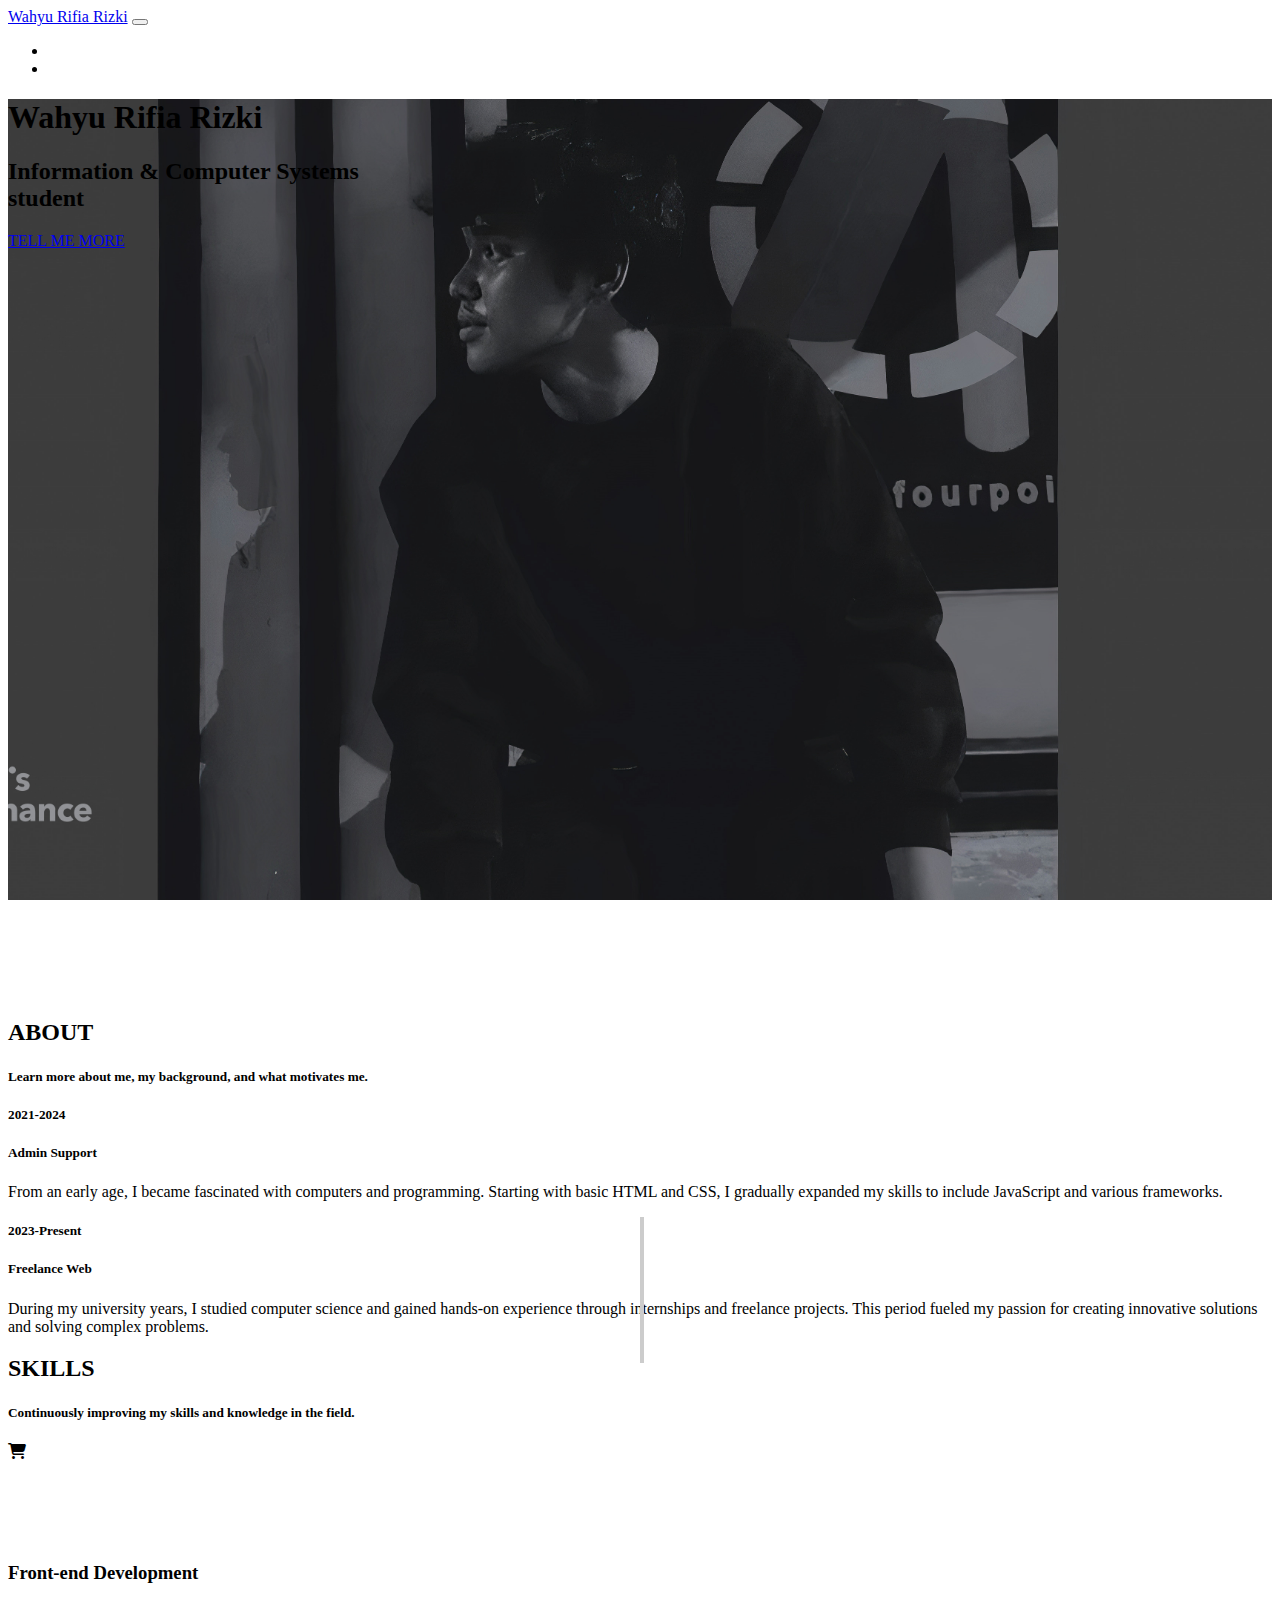
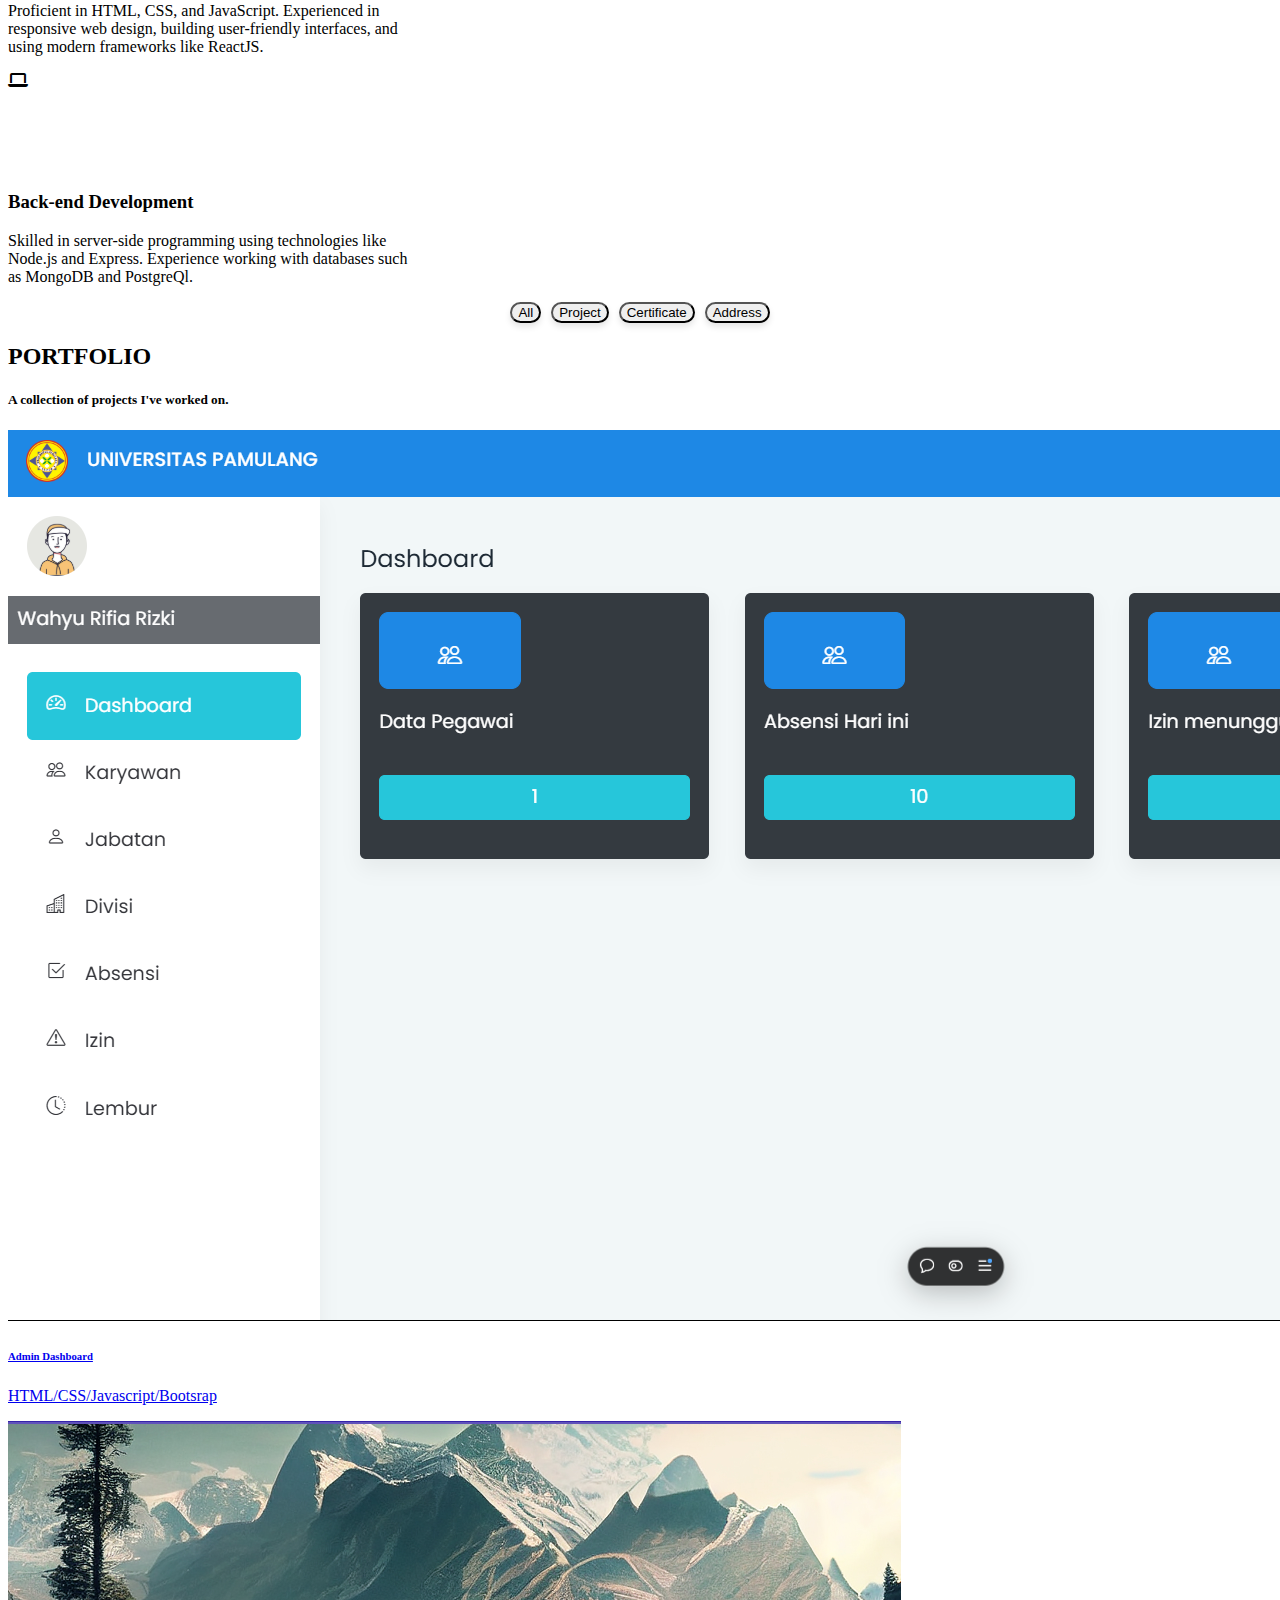
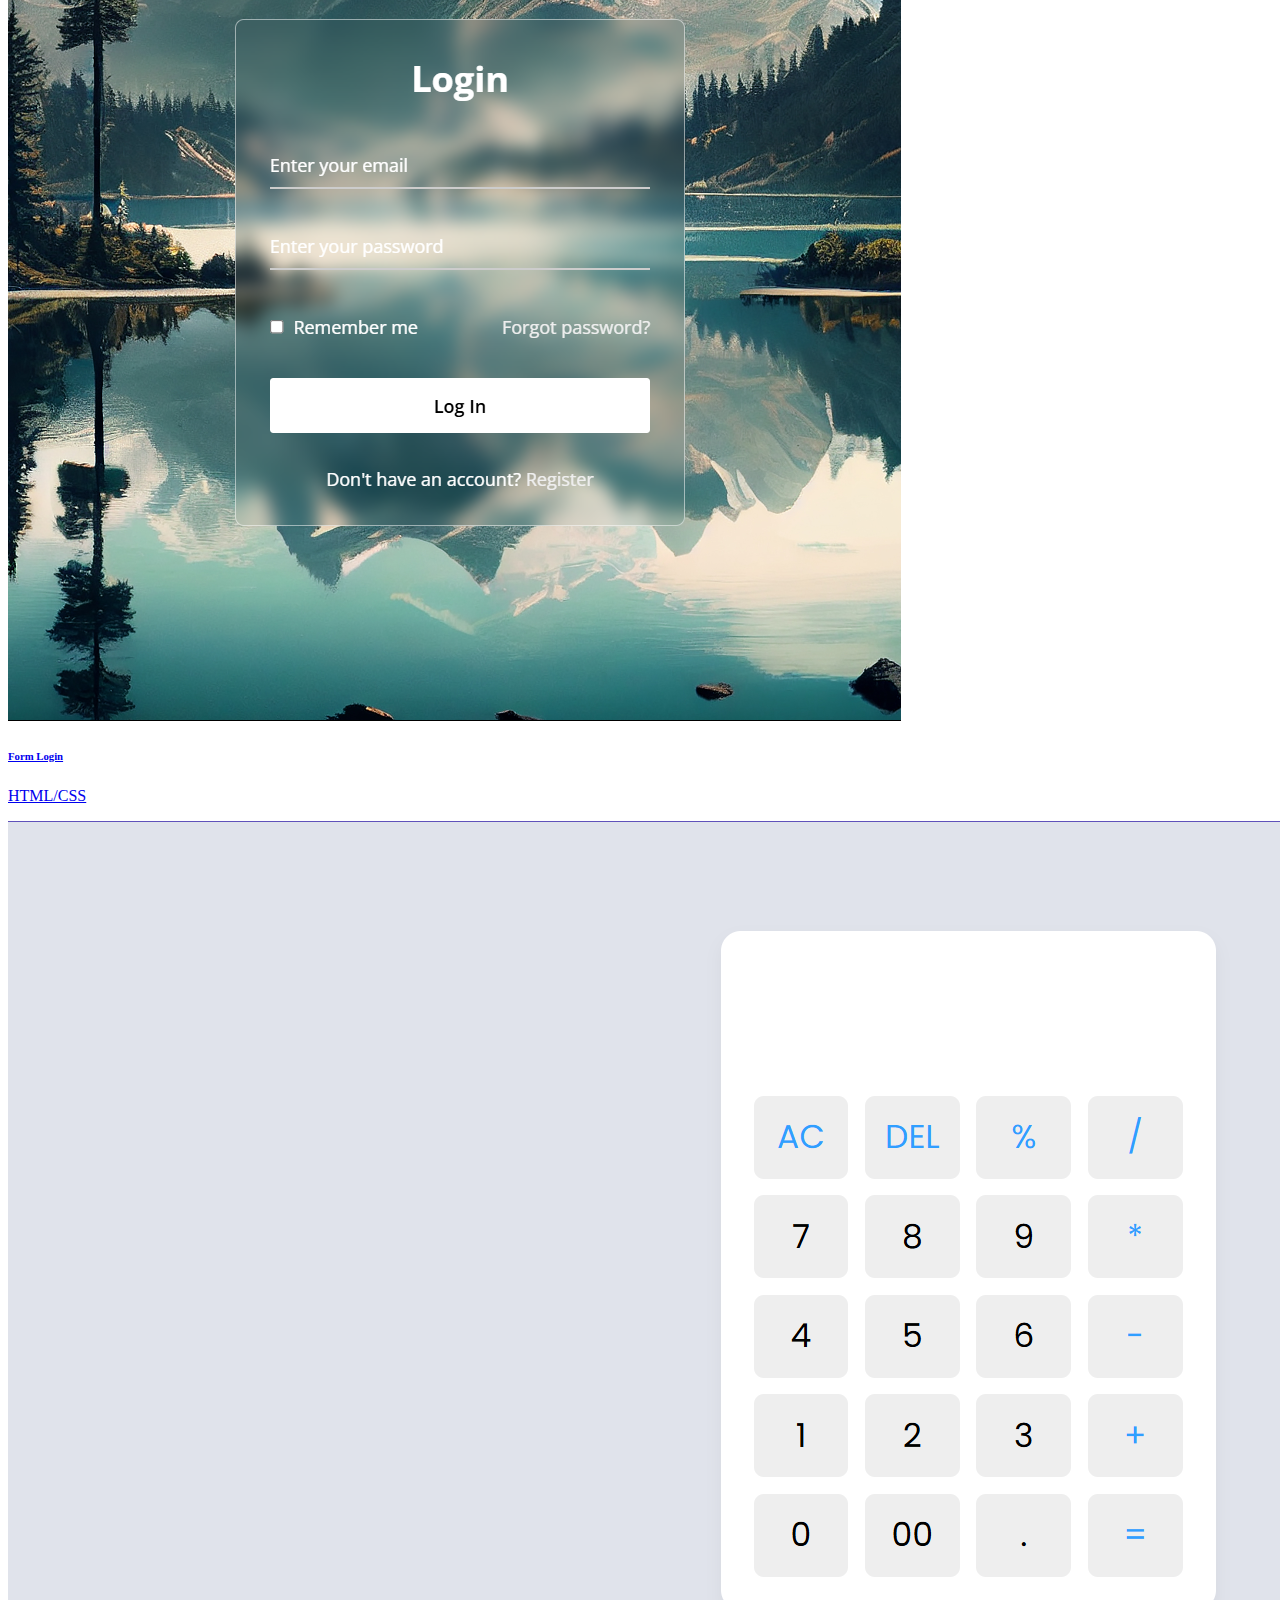
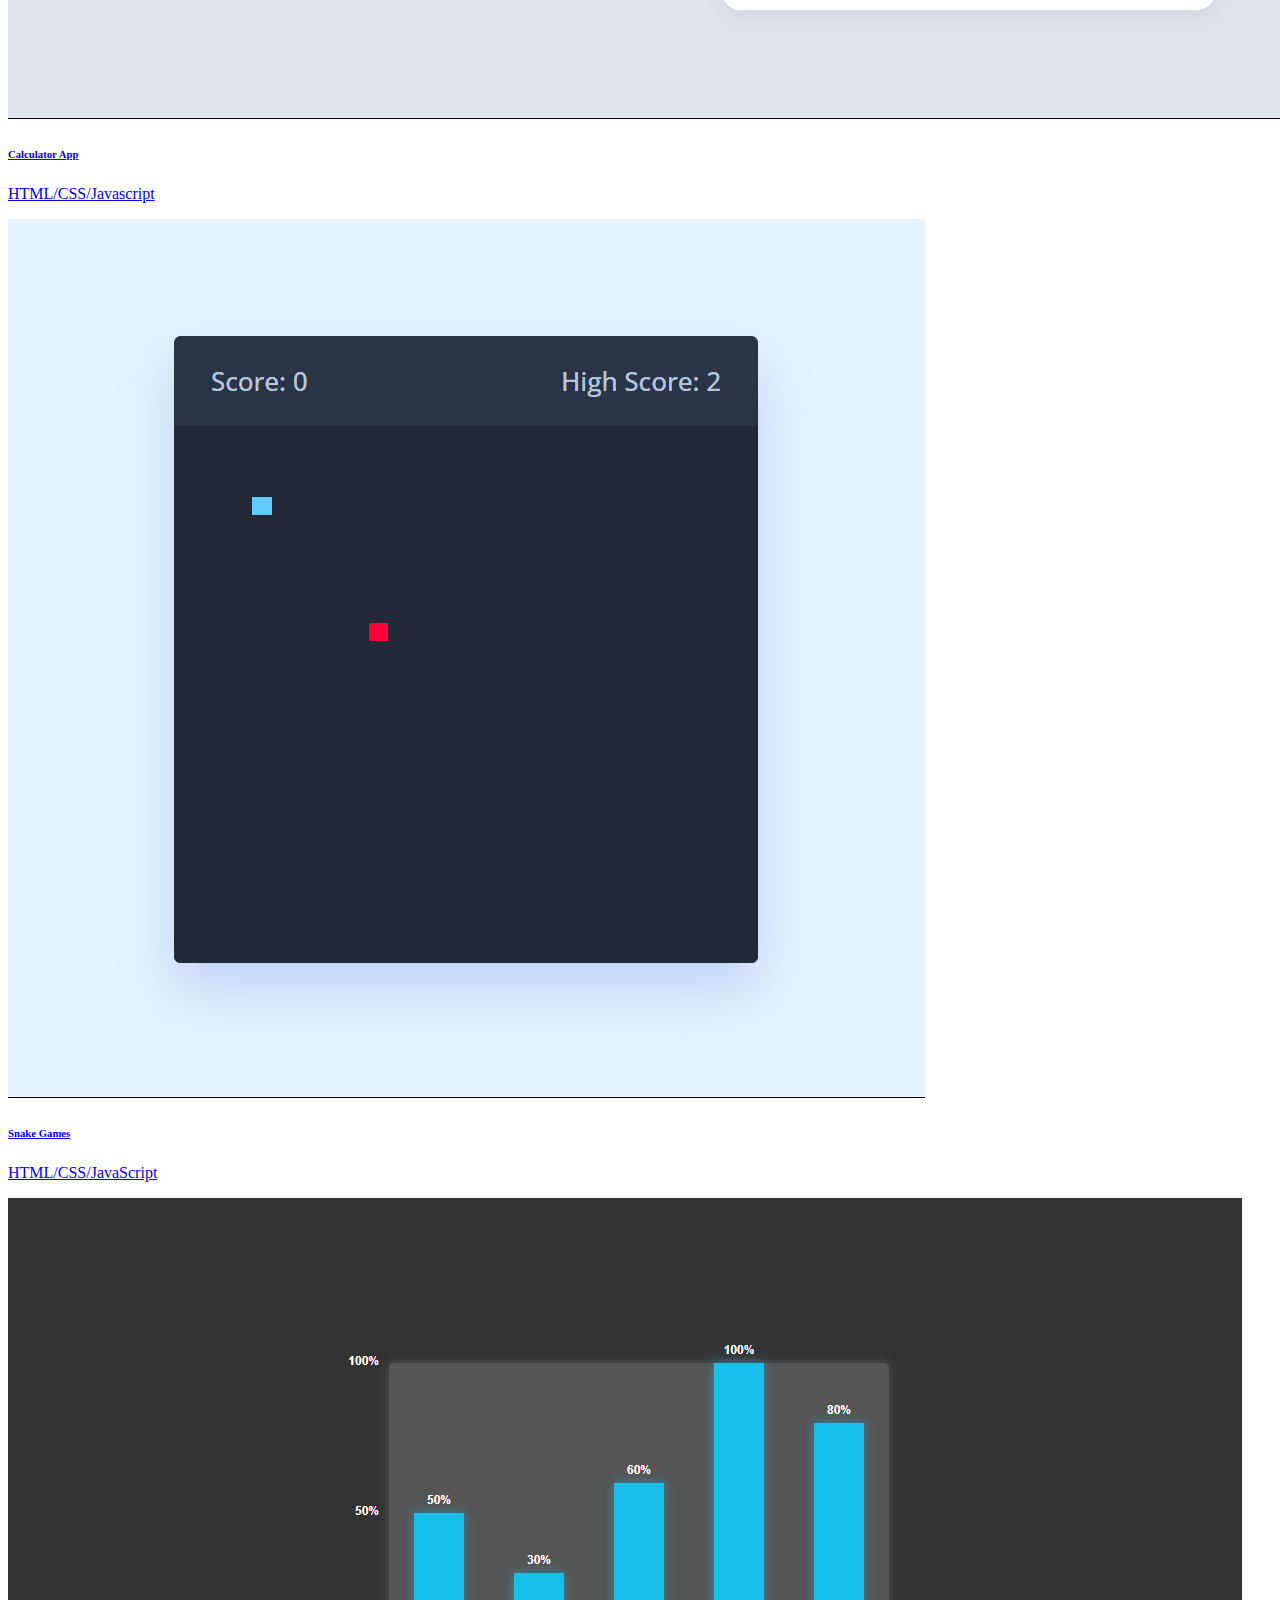
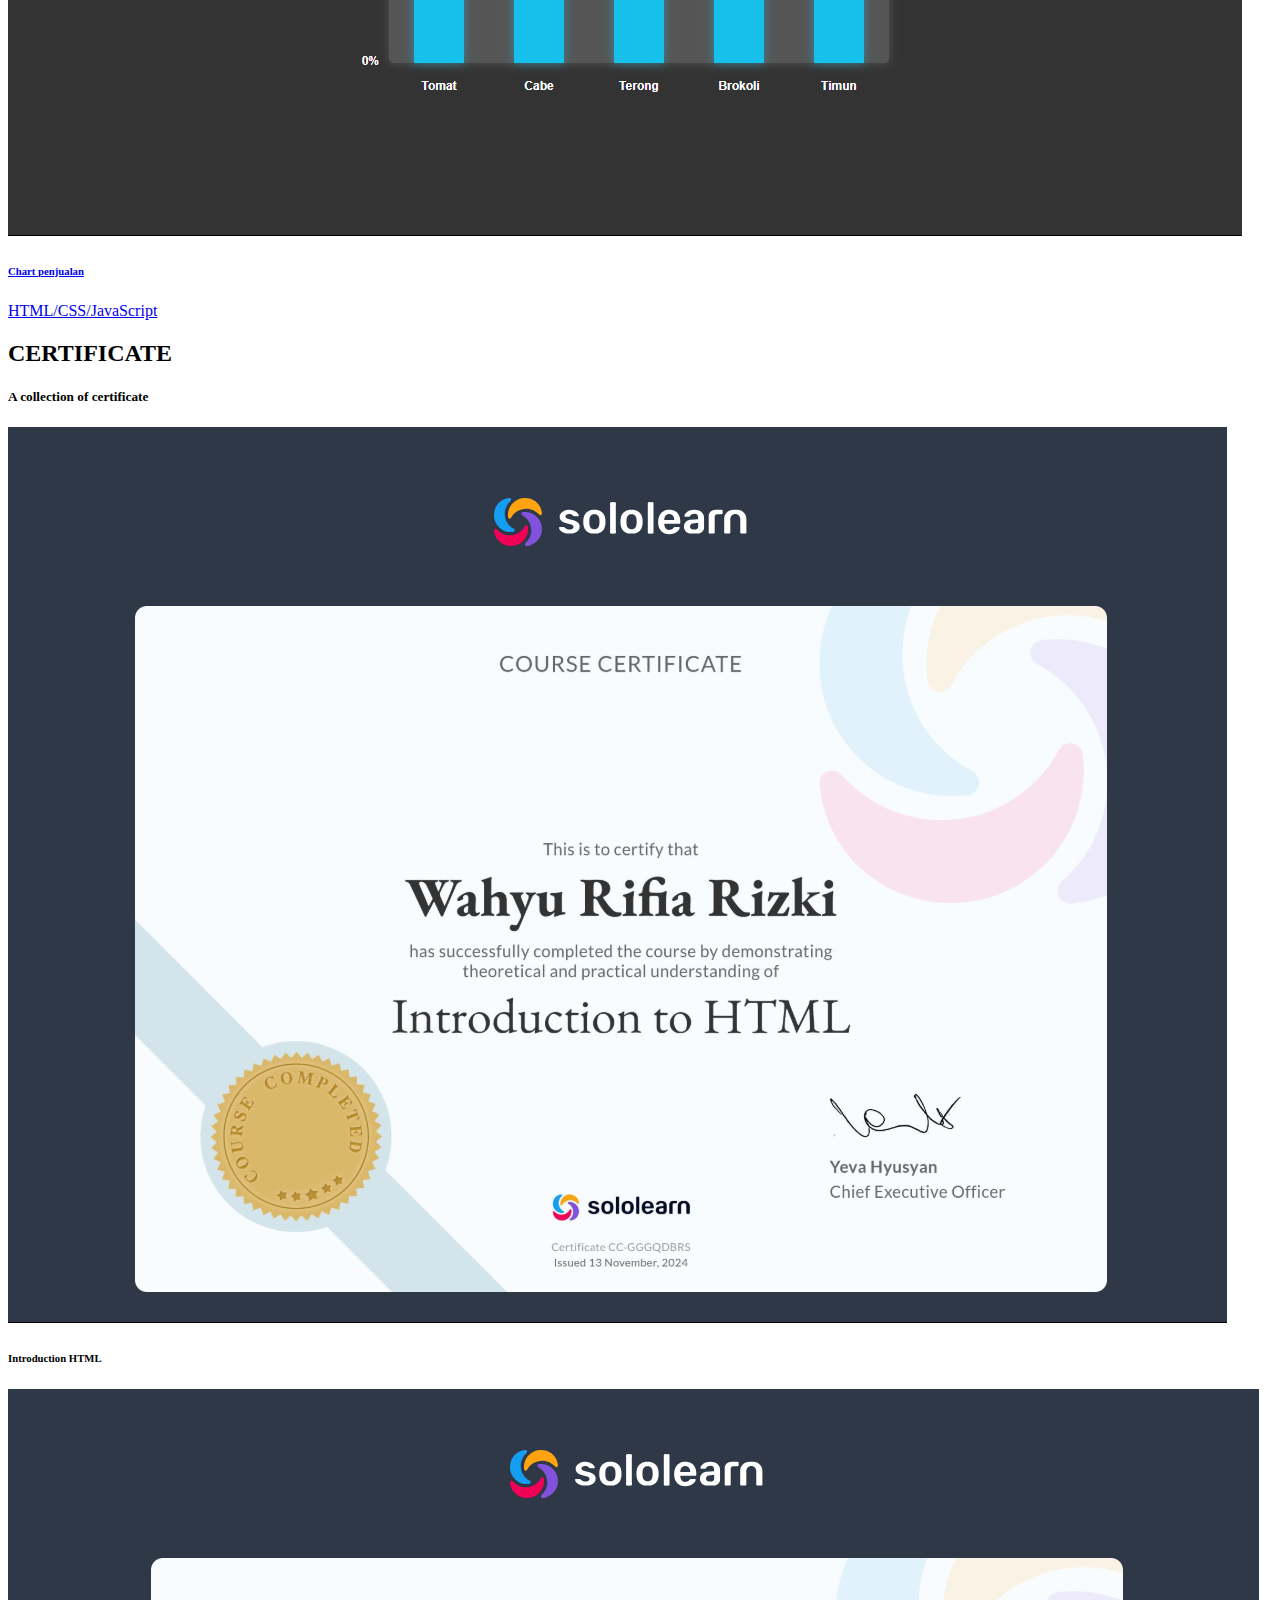
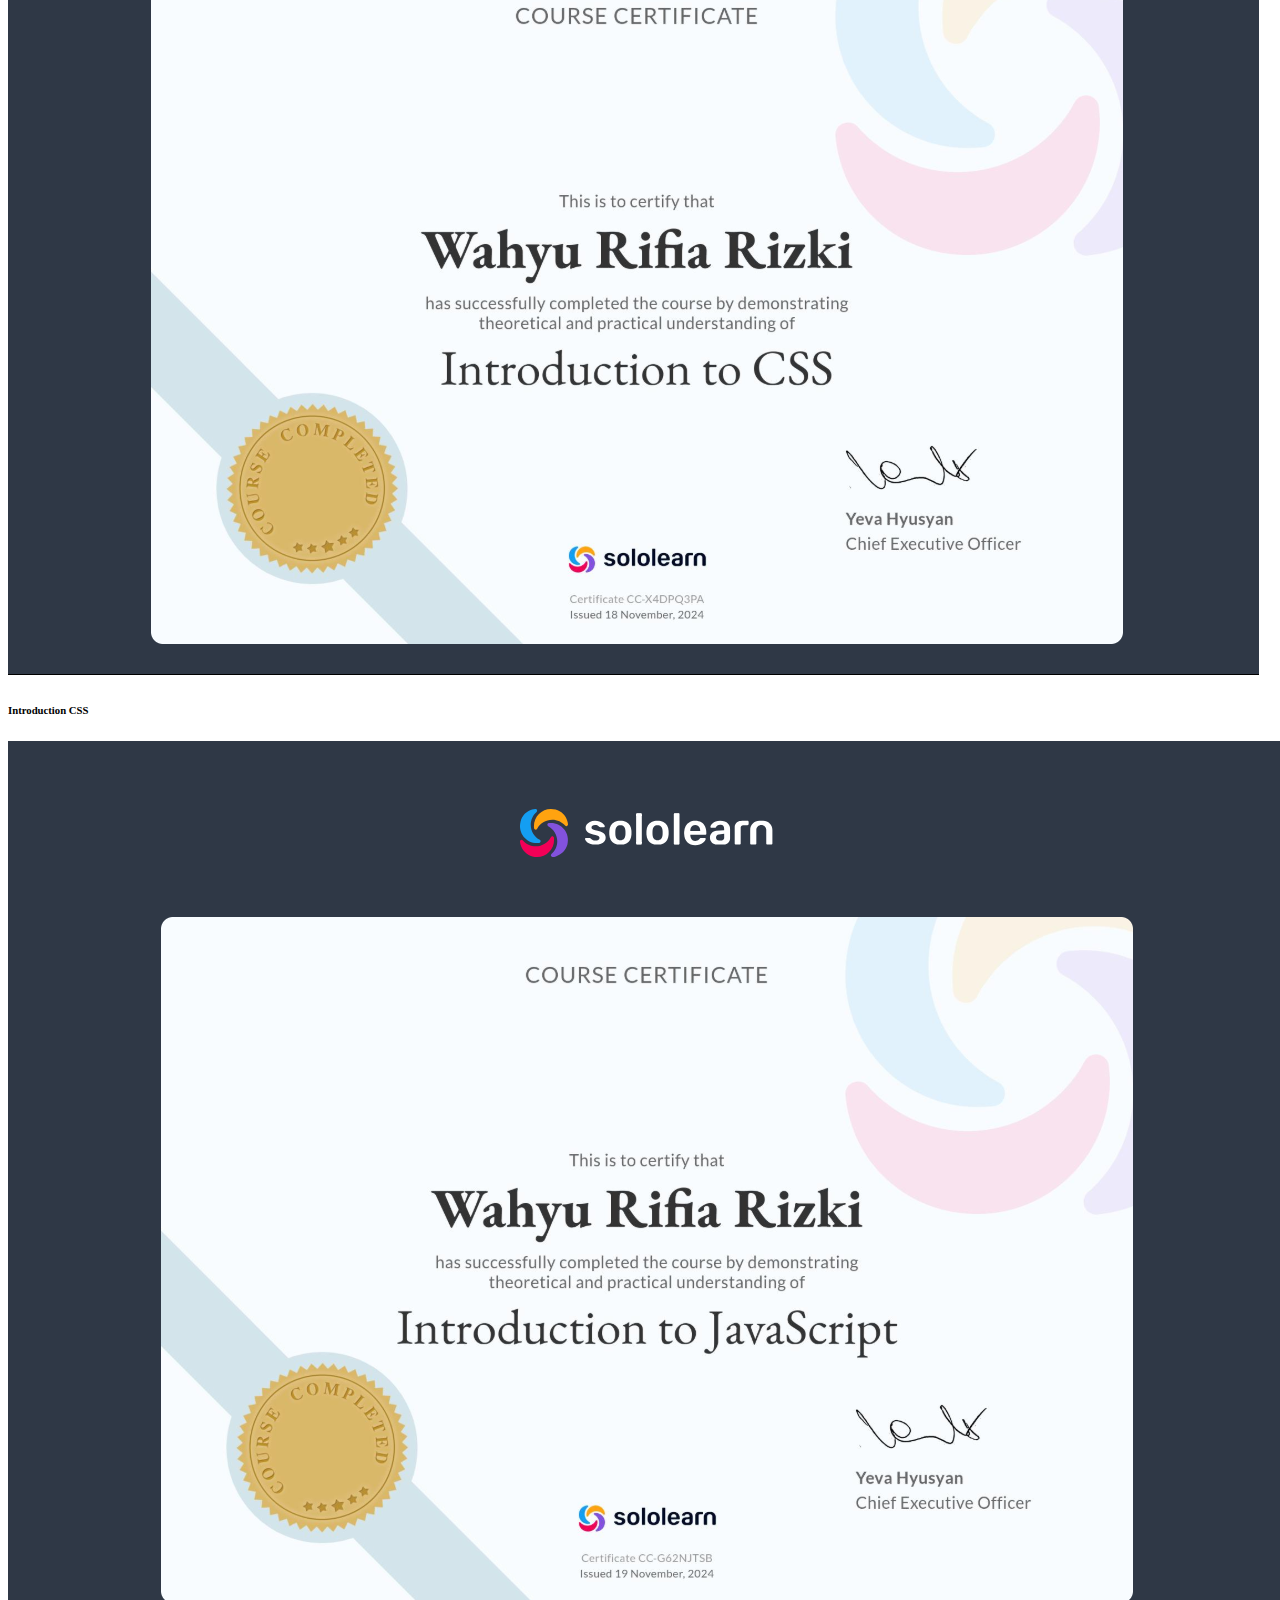
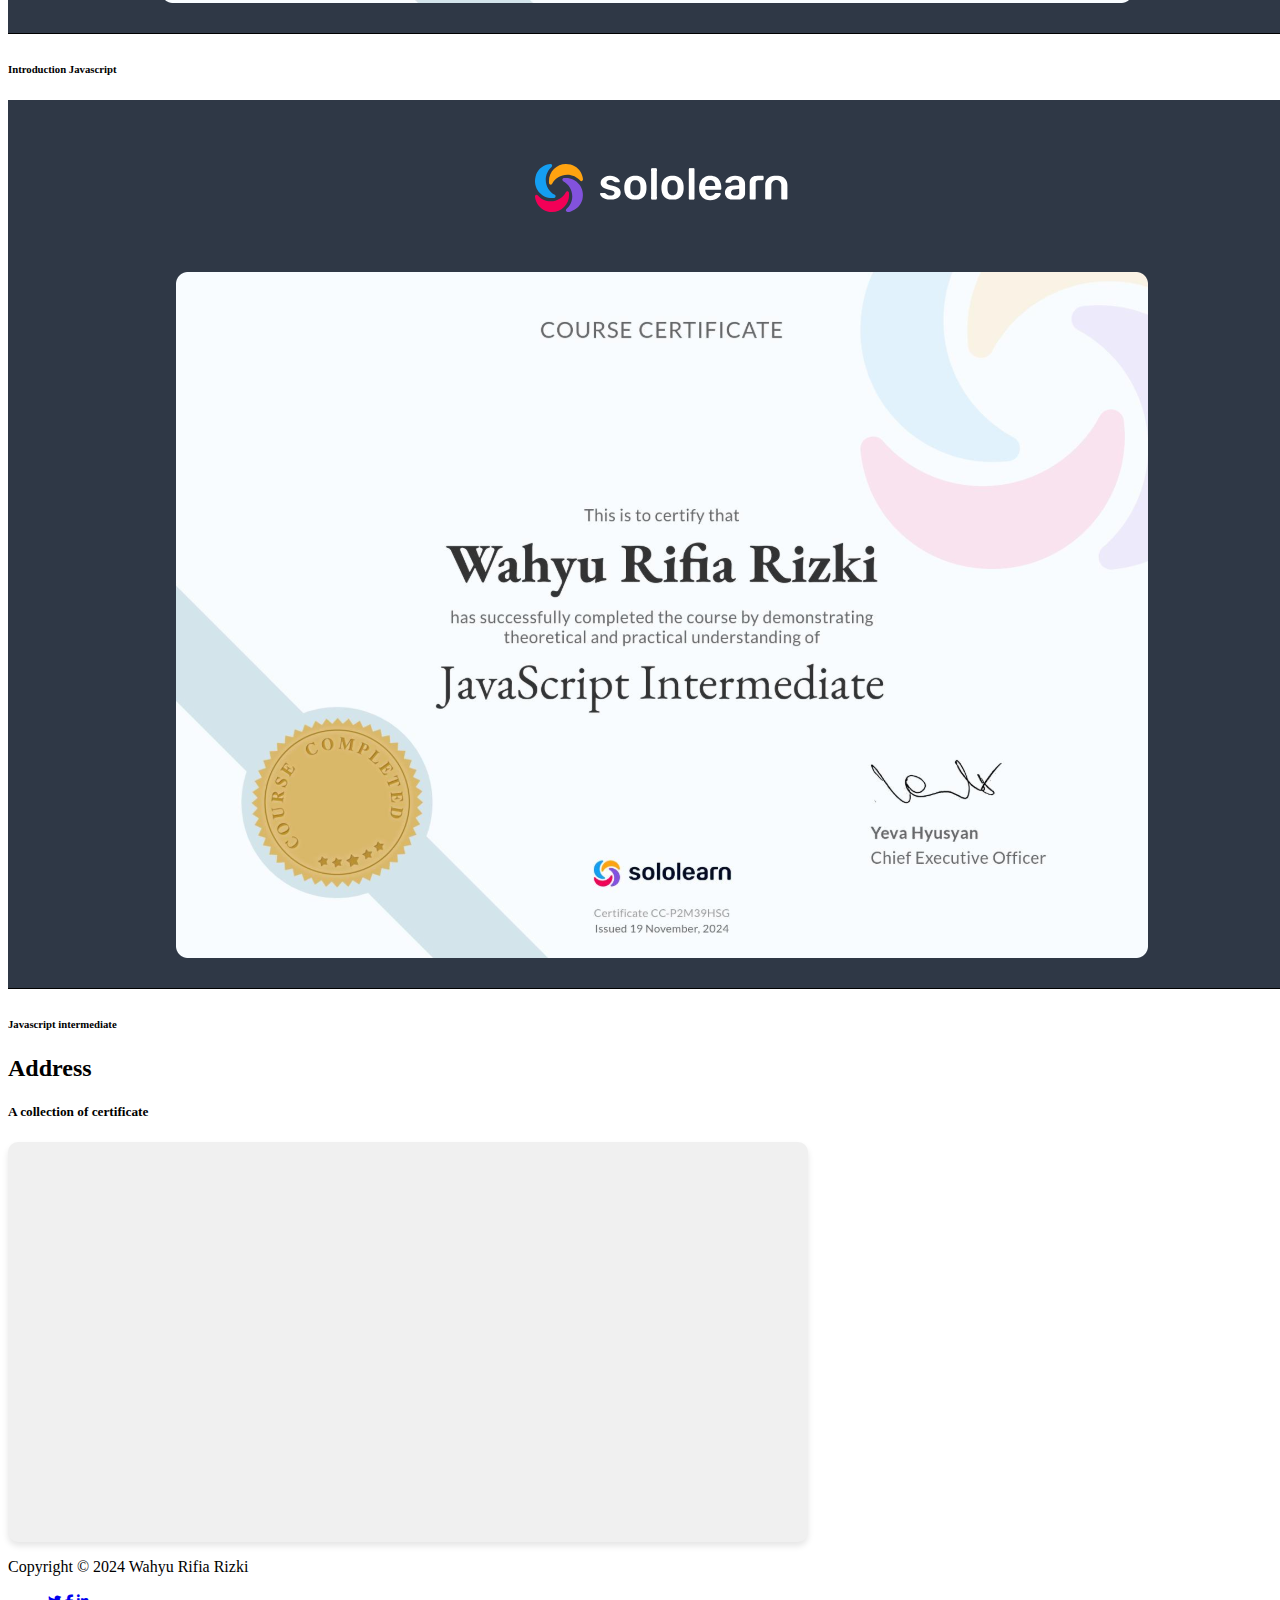
<file: index.html>
<!DOCTYPE html>
<html lang="en">

<head>
  <meta charset="UTF-8" />
  <meta name="viewport" content="width=device-width, initial-scale=1.0" />
  <title>Portfolio Website | Wahyu Rifia Rizki</title>
  <!-- Linking CSS File -->
  <link rel="stylesheet" href="style.css" />
  <!-- Fontawesome link -->
  <link href="https://cdn.jsdelivr.net/npm/bootstrap@5.3.0-alpha1/dist/css/bootstrap.min.css" rel="stylesheet"
    integrity="sha384-GLhlTQ8iRABdZLl6O3oVMWSktQOp6b7In1Zl3/Jr59b6EGGoI1aFkw7cmDA6j6gD" crossorigin="anonymous">
  <!-- Bootstrap link -->
  <link rel="stylesheet" href="https://cdnjs.cloudflare.com/ajax/libs/font-awesome/6.3.0/css/all.min.css" />
  <style>
    .filter-group {
      display: flex;
      justify-content: center;
      align-items: center;
      gap: 10px;
      flex-wrap: wrap;
      max-width: 500px;
      margin: 0 auto;
    }

    .filter-btn {
      border-radius: 30px;
      box-shadow: 0 4px 6px rgba(0, 0, 0, 0.1);
      transition: all 0.3s ease;
    }

    .filter-btn:hover {
      transform: scale(1.1);
      opacity: 0.9;
    }

    .filter-btn:active {
      transform: scale(0.95);
      box-shadow: 0 2px 4px rgba(0, 0, 0, 0.2);
    }
  </style>
</head>

<body>
  <!-- Header & Navbar -->
  <header class="bg-dark fixed-top">
    <nav class="container-xxl navbar navbar-expand-lg py-3 bg-dark navbar-dark">
      <div class="container-fluid">
        <a class="navbar-brand fw-bold fs-3" href="#">Wahyu Rifia Rizki</a>
        <button class="navbar-toggler" type="button" data-bs-toggle="collapse" data-bs-target="#navbarSupportedContent"
          aria-controls="navbarSupportedContent" aria-expanded="false" aria-label="Toggle navigation">
          <span class="navbar-toggler-icon"></span>
        </button>
        <div class="collapse navbar-collapse" id="navbarSupportedContent">
          <ul class="navbar-nav ms-auto mb-2 mb-lg-0">
            <li class="nav-item mx-2">
              <a class="nav-link" href="#about">ABOUT</a>
            </li>
            <li class="nav-item mx-2">
              <a class="nav-link" href="#skills">SKILLS</a>
            </li>
        </div>
      </div>
    </nav>
  </header>
  <!-- Hero or Showcase Section -->
  <section class="hero d-flex flex-column align-items-center justify-content-center">
    <div class="text-center">
      <h1 class="h1 text-white fw-medium fst-italic">Wahyu Rifia Rizki</h1>
      <h2 class="display-3 text-white fw-bold">Information & Computer Systems <br /> student</h2>
      <a href="#about" class="btn btn-lg fs-6 fw-medium mt-5 btn-primary p-3">TELL ME MORE</a>
    </div>
  </section>

  <!-- About Section -->
  <section class="container py-5" id="about">
    <div class="row mt-4 py-3">
      <div class="col-12 d-flex flex-column text-center">
        <h2>ABOUT</h2>
        <h5 class="text-secondary fw-normal py-2 fst-italic">Learn more about me, my background, and what motivates me.
        </h5>
      </div>
    </div>
    <div class="row flex-row-reverse flex-md-row mt-5 pt-5">
      <div class="col-9 col-md-5 text-md-end">
        <h5>2021-2024</h5>
        <h5>Admin Support</h5>
        <p>From an early age, I became fascinated with computers and programming. Starting with basic HTML and CSS, I
          gradually expanded my skills to include JavaScript and various frameworks.</p>
      </div>
      <div class="col-3 col-md-2 img text-center">
      </div>
    </div>
    <div class="row justify-content-md-end mt-5 pt-5">
      <div class="col-3 col-md-2 img text-center">
      </div>
      <div class="col-9 col-md-5">
        <h5>2023-Present</h5>
        <h5>Freelance Web</h5>
        <p>During my university years, I studied computer science and gained hands-on experience through internships and
          freelance projects. This period fueled my passion for creating innovative solutions and solving complex
          problems.</p>
      </div>
    </div>
    <div class="row justify-content-md-center mt-5 pt-5">

    </div>
  </section>

  <!-- Skills Section -->
  <section class="container py-5" id="skills">
    <div class="row mt-4 py-3">
      <div class="col-12 d-flex flex-column text-center justify-content-center">
        <h2>SKILLS</h2>
        <h5 class="text-secondary fw-normal py-2 fst-italic">Continuously improving my skills and knowledge in the
          field.</h5>
      </div>
    </div>
    <div class="row d-flex justify-content-around mx-0">
      <div class="card mt-5 d-flex flex-column align-items-center text-center bg-white p-4" style="width: 25rem">
        <i
          class="text-white bg-primary d-flex align-items-center justify-content-center fs-2 rounded-circle fa-solid fa-cart-shopping"></i>
        <h3 class="mt-4 h4">Front-end Development</h3>
        <p class="text-center">Proficient in HTML, CSS, and JavaScript. Experienced in responsive web design, building
          user-friendly interfaces, and using modern frameworks like ReactJS.</p>
      </div>
      <div class="card mt-5 d-flex flex-column align-items-center text-center bg-white p-4" style="width: 25rem">
        <i
          class="text-white bg-primary d-flex align-items-center justify-content-center fs-2 rounded-circle fa-solid fa-laptop"></i>
        <h3 class="mt-4 h4">Back-end Development</h3>
        <p class="text-center">Skilled in server-side programming using technologies like Node.js and Express.
          Experience working with databases such as MongoDB and PostgreQl.</p>
      </div>

    </div>
  </section>


  <div class="container my-5">
    <div class="d-flex justify-content-center">
      <div class="btn-group filter-group" style="flex-wrap: wrap;">
        <button class="btn btn-primary filter-btn mx-2 my-1" data-filter="all">All</button>
        <button class="btn btn-secondary filter-btn mx-2 my-1" data-filter="project">Project</button>
        <button class="btn btn-success filter-btn mx-2 my-1" data-filter="certificate">Certificate</button>
        <button class="btn btn-warning filter-btn mx-2 my-1" data-filter="address">Address</button>
      </div>
    </div>
  </div> <!-- Portfolio Section -->
  <section class="container filter-item" data-category="project">
    <div class="row mt-4 py-3">
      <div class="col-12 d-flex flex-column text-center justify-content-center">
        <h2>PORTFOLIO</h2>
        <h5 class="text-secondary fw-normal py-2 fst-italic">A collection of projects I've worked on.</h5>
      </div>
      <div class="row mt-5 mx-0 justify-content-center align-items-center">
        <div class="col-lg-3 px-md-3 px-0 col-md-4 col-12 card-wrapper">
          <a class="text-decoration-none" href="https://tugas-permorgraman.vercel.app/" target="_blank">
            <div class="card mt-4">
              <img src="images/admin-dashboard.png" class="img-fluid" alt="portfolio-img">
              <div class="card-body text-center">
                <h6 class="card-title">Admin Dashboard</h6>
                <p class="card-text text-secondary">HTML/CSS/Javascript/Bootsrap</p>
              </div>
            </div>
          </a>
        </div>

        <div class="col-lg-3 px-md-3 px-0 col-md-4 col-12 card-wrapper">
          <a class="text-decoration-none" href="project/form-login/index.html" target="_blank">
            <div class="card mt-4">
              <img src="images/form-login.png" class="img-fluid" alt="portfolio-img">
              <div class="card-body text-center">
                <h6 class="card-title">Form Login</h6>
                <p class="card-text text-secondary">HTML/CSS</p>
              </div>
            </div>
          </a>
        </div>
        <div class="col-lg-3 px-md-3 px-0 col-md-4 card-wrapper">
          <a class="text-decoration-none" href="project/calculator/index.html" target="_blank">
            <div class="card mt-4">
              <img src="images/calculator.png" class="img-fluid" alt="portfolio-img">
              <div class="card-body text-center">
                <h6 class="card-title">Calculator App</h6>
                <p class="card-text text-secondary">HTML/CSS/Javascript</p>
              </div>
            </div>
          </a>
        </div>
        <div class="col-lg-3 px-md-3 px-0 col-md-4 card-wrapper">
          <a class="text-decoration-none" href="project/games/index.html" target="_blank">
            <div class="card mt-4">
              <img src="images/snake-games.png" class="img-fluid" alt="portfolio-img">
              <div class="card-body text-center">
                <h6 class="card-title">Snake Games</h6>
                <p class="card-text text-secondary">HTML/CSS/JavaScript</p>
              </div>
            </div>
          </a>
        </div>
        <div class="col-lg-3 px-md-3 px-0 col-md-4 card-wrapper">
          <a class="text-decoration-none" href="project/chart/index.html" target="_blank">
            <div class="card mt-4">
              <img src="images/chart.png" class="img-fluid" alt="portfolio-img">
              <div class="card-body text-center">
                <h6 class="card-title">Chart penjualan</h6>
                <p class="card-text text-secondary">HTML/CSS/JavaScript</p>
              </div>
            </div>
          </a>
        </div>
      </div>
    </div>
  </section>

  <!-- Certificate Section -->
  <section class="container filter-item" data-category="certificate">
    <div class="row mt-4 py-3">
      <div class="col-12 d-flex flex-column text-center justify-content-center">
        <h2>CERTIFICATE</h2>
        <h5 class="text-secondary fw-normal py-2 fst-italic">A collection of certificate</h5>
      </div>
      <div class="row mt-5 mx-0 justify-content-center align-items-center">
        <div class="col-lg-3 px-md-3 px-0 col-md-4 col-12 card-wrapper">
          <div class="card mt-4">
            <a href="https://www.sololearn.com/certificates/CC-GGGQDBRS" target="_blank">
              <img src="images/introduction-HTML.png" class="img-fluid" alt="portfolio-img">
            </a>
            <div class="card-body text-center">
              <h6 class="card-title">Introduction HTML</h6>
            </div>
          </div>
        </div>
        <div class="col-lg-3 px-md-3 px-0 col-md-4 card-wrapper">
          <div class="card mt-4">
            <a href="https://www.sololearn.com/certificates/CC-X4DPQ3PA" target="_blank">

              <img src="images/introduction-CSS.png" class="img-fluid" alt="portfolio-img">
            </a>
            <div class="card-body text-center">
              <h6 class="card-title">Introduction CSS</h6>
            </div>
          </div>
        </div>
        <div class="col-lg-3 px-md-3 px-0 col-md-4 card-wrapper">
          <div class="card mt-4">
            <a href="https://www.sololearn.com/certificates/CC-G62NJTSB" target="_blank">
              <img src="images/introduction-javascript.png" class="img-fluid" alt="portfolio-img">
            </a>
            <div class="card-body text-center">
              <h6 class="card-title">Introduction Javascript</h6>
            </div>
          </div>
        </div>
        <div class="col-lg-3 px-md-3 px-0 col-md-4 col-12 card-wrapper">
          <div class="card mt-4">
            <a href="https://www.sololearn.com/certificates/CC-P2M39HSG" target="_blank">
              <img src="images/Javascript Intermediate.png" class="img-fluid" alt="portfolio-img">
            </a>
            <div class="card-body text-center">
              <h6 class="card-title">Javascript intermediate</h6>
            </div>
          </div>
        </div>
      </div>
    </div>
  </section>

  <!-- Address Section -->
  <section class="container filter-item" data-category="address">
    <div class="row mt-4 py-3">
      <div class="col-12 d-flex flex-column text-center justify-content-center">
        <h2>Address</h2>
        <h5 class="text-secondary fw-normal py-2 fst-italic">A collection of certificate</h5>
      </div>
      <div class="mapbox"
        style="width: 100%; max-width: 800px; height: 400px; background-color: #f0f0f0; border-radius: 10px; box-shadow: 0 4px 6px rgba(0, 0, 0, 0.1);"
        data-mapbox>

        <figure>
          <iframe
            src="https://www.google.com/maps/embed?pb=!1m14!1m12!1m3!1d247.9169947467813!2d106.67686686745908!3d-6.1746595999999725!2m3!1f0!2f0!3f0!3m2!1i1024!2i768!4f13.1!5e0!3m2!1sid!2sid!4v1713119550072!5m2!1sid!2sid"
            width="1000" height="450" style="border: 0" allowfullscreen="" loading="lazy"
            referrerpolicy="no-referrer-when-downgrade"></iframe>
        </figure>
      </div>
    </div>

  </section>

  <!-- Footer -->
  <footer class="mt-5">
    <div
      class="container-xxl flex-wrap pt-3 d-flex align-items-center justify-content-center justify-content-md-between">
      <p>Copyright © 2024 Wahyu Rifia Rizki</p>
      <ul class="social-icons d-flex">
        <a href="#"
          class="bg-primary mx-2 text-white d-flex align-items-center justify-content-center text-decoration-none rounded-circle"><small><i
              class="fa-brands fa-twitter"></i></small></a>
        <a href="#"
          class="bg-primary mx-2 text-white d-flex align-items-center justify-content-center text-decoration-none rounded-circle"><small><i
              class="fa-brands fa-facebook-f"></i></small></a>
        <a href="#"
          class="bg-primary mx-2 text-white d-flex align-items-center justify-content-center text-decoration-none rounded-circle"><small><i
              class="fa-brands fa-linkedin-in"></i></small></a>
      </ul>
    </div>
  </footer>

  <!-- Bootstrap script link -->
  <script src="https://cdn.jsdelivr.net/npm/bootstrap@5.3.0-alpha1/dist/js/bootstrap.bundle.min.js"
    integrity="sha384-w76AqPfDkMBDXo30jS1Sgez6pr3x5MlQ1ZAGC+nuZB+EYdgRZgiwxhTBTkF7CXvN"
    crossorigin="anonymous"></script>
  <script>
    document.addEventListener("DOMContentLoaded", function () {
      const filterButtons = document.querySelectorAll(".filter-btn");
      const filterItems = document.querySelectorAll(".filter-item");

      filterButtons.forEach(button => {
        button.addEventListener("click", () => {
          const filter = button.getAttribute("data-filter");

          filterItems.forEach(item => {
            if (filter === "all" || item.getAttribute("data-category") === filter) {
              item.classList.remove("d-none");
            } else {
              item.classList.add("d-none");
            }
          });
        });
      });
    });
  </script>
</body>

</html>
</file>
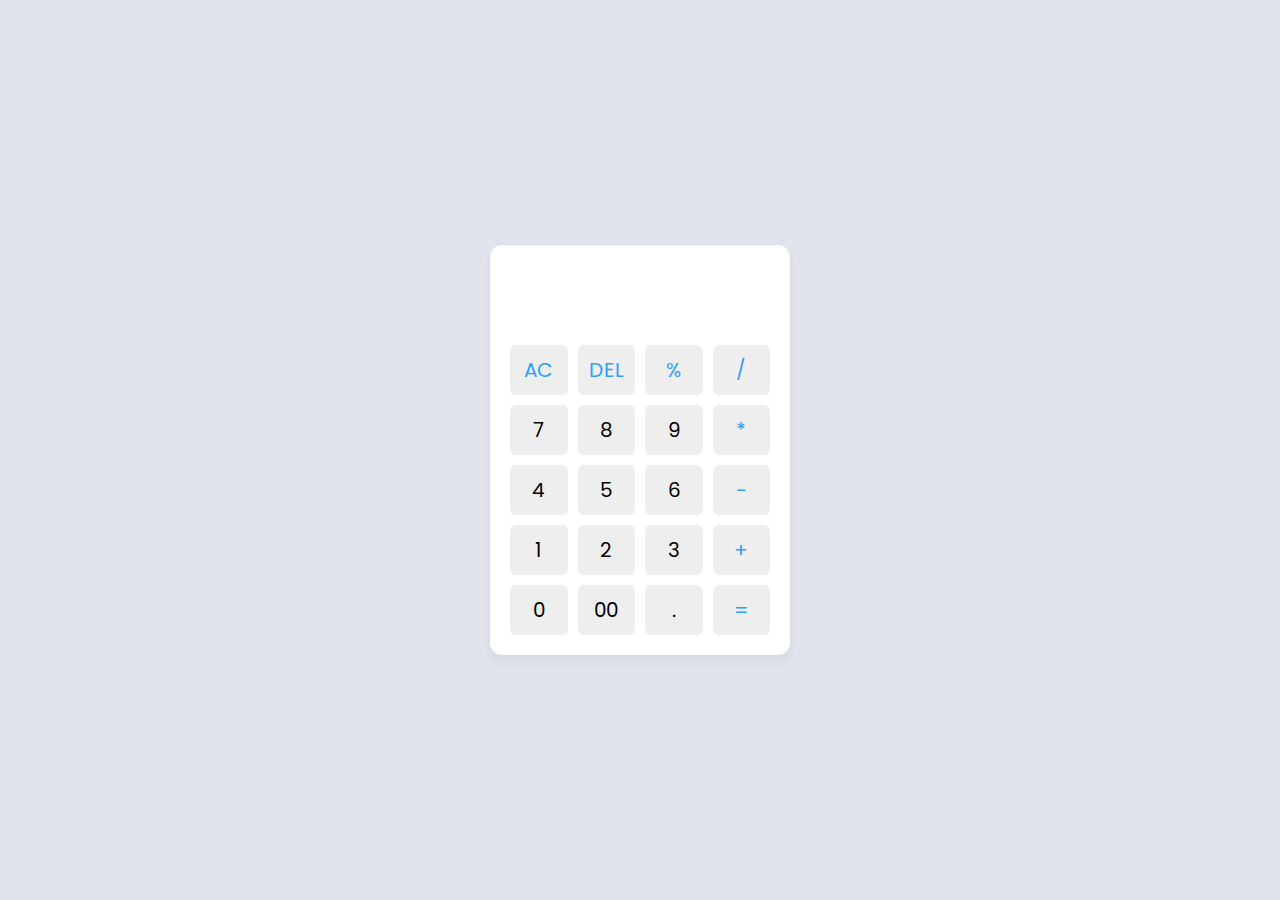
<file: project/calculator/index.html>
<!DOCTYPE html>
<html lang="en">
  <head>
    <meta charset="UTF-8" />
    <meta http-equiv="X-UA-Compatible" content="IE=edge" />
    <meta name="viewport" content="width=device-width, initial-scale=1.0" />
    <title>Calculator in HTML CSS & JavaScript</title>
    <link rel="stylesheet" href="style.css" />
  </head>
  <body>
    <div class="container">
      <input type="text" class="display" />

      <div class="buttons">
        <button class="operator" data-value="AC">AC</button>
        <button class="operator" data-value="DEL">DEL</button>
        <button class="operator" data-value="%">%</button>
        <button class="operator" data-value="/">/</button>

        <button data-value="7">7</button>
        <button data-value="8">8</button>
        <button data-value="9">9</button>
        <button class="operator" data-value="*">*</button>

        <button data-value="4">4</button>
        <button data-value="5">5</button>
        <button data-value="6">6</button>
        <button class="operator" data-value="-">-</button>

        <button data-value="1">1</button>
        <button data-value="2">2</button>
        <button data-value="3">3</button>
        <button class="operator" data-value="+">+</button>

        <button data-value="0">0</button>
        <button data-value="00">00</button>
        <button data-value=".">.</button>
        <button class="operator" data-value="=">=</button>
      </div>
    </div>

    <script src="main.js"></script>
  </body>
</html>
</file>
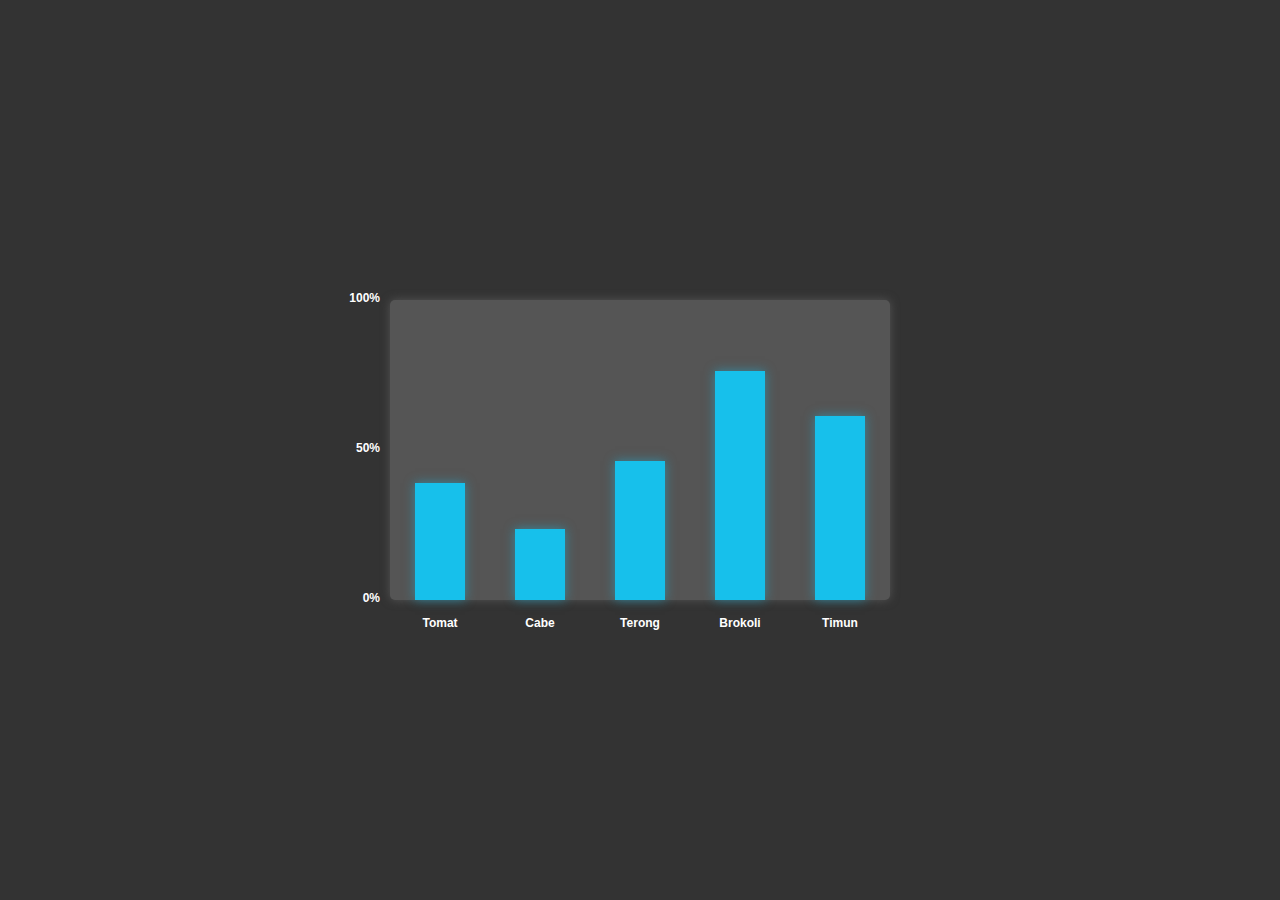
<file: project/chart/index.html>
<!DOCTYPE html>
<html lang="en" dir="ltr">

<head>
  <meta charset="utf-8">
  <title>Bar Chart</title>
  <link rel="stylesheet" href="style.css">
  <script src="https://cdnjs.cloudflare.com/ajax/libs/jquery/3.4.1/jquery.min.js" charset="utf-8"></script>
</head>

<body>

  <!--chart start-->
  <div class="chart">
    <ul class="numbers">
      <li><span>100%</span></li>
      <li><span>50%</span></li>
      <li><span>0%</span></li>
    </ul>
    <ul class="bars">
      <li>
        <div class="bar" data-percentage="50"></div><span>Tomat</span>
      </li>
      <li>
        <div class="bar" data-percentage="30"></div><span>Cabe</span>
      </li>
      <li>
        <div class="bar" data-percentage="60"></div><span>Terong</span>
      </li>
      <li>
        <div class="bar" data-percentage="100"></div><span>Brokoli</span>
      </li>
      <li>
        <div class="bar" data-percentage="80"></div><span>Timun</span>
      </li>
    </ul>
  </div>
  <!--chart end-->

  <script type="text/javascript">
    $(function () {
      $('.bars li .bar').each(function (key, bar) {
        var percentage = $(this).data('percentage');
        $(this).animate({
          'height': percentage + '%'
        }, 1000);
      });
    });
  </script>

</body>

</html>
</file>
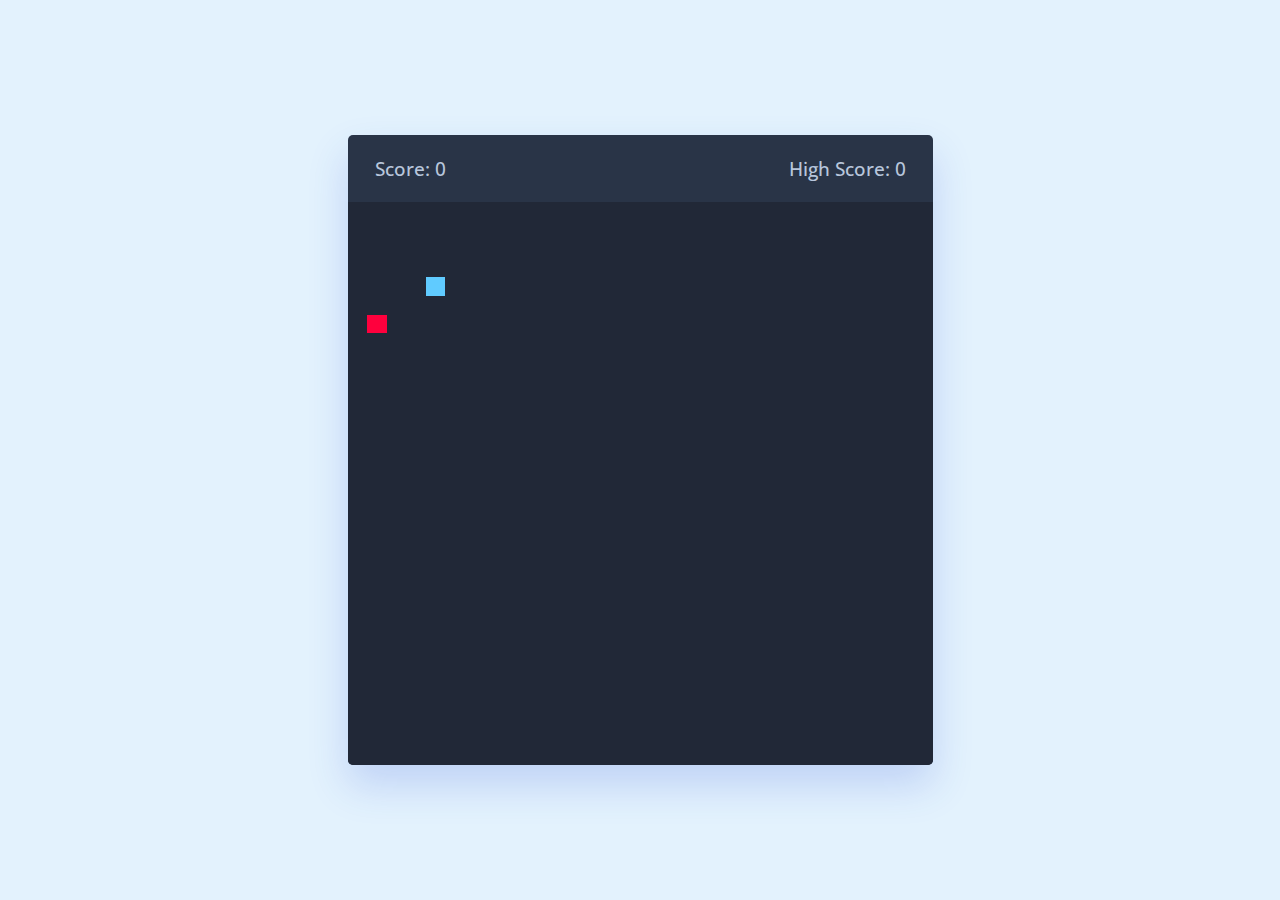
<file: project/games/index.html>
<!DOCTYPE html>
<html lang="en" dir="ltr">
  <head>
    <meta charset="utf-8" />
    <title>Snake Game JavaScript</title>
    <link rel="stylesheet" href="style.css" />
    <meta name="viewport" content="width=device-width, initial-scale=1.0" />
    <link
      rel="stylesheet"
      href="https://cdnjs.cloudflare.com/ajax/libs/font-awesome/6.3.0/css/all.min.css"
    />
  </head>
  <body>
    <div class="wrapper">
      <div class="game-details">
        <span class="score">Score: 0</span>
        <span class="high-score">High Score: 0</span>
      </div>
      <div class="play-board"></div>
      <div class="controls">
        <i data-key="ArrowLeft" class="fa-solid fa-arrow-left-long"></i>
        <i data-key="ArrowUp" class="fa-solid fa-arrow-up-long"></i>
        <i data-key="ArrowRight" class="fa-solid fa-arrow-right-long"></i>
        <i data-key="ArrowDown" class="fa-solid fa-arrow-down-long"></i>
      </div>
    </div>
    <script src="main.js"></script>
  </body>
</html>
</file>
<file: style.css>
/* Color variables */
:root {
  --white-color: #fff;
  --bg-color: #fff;
  --gray-color: #ccc;
}

/* Changing background color */
body {
  background: var(--bg-color) !important;
}

/* Changing link color */
.nav-item .nav-link {
  color: var(--white-color);
}

/* Hero section background image */
.hero {
  height: 100vh;
  background-image: url("./images/hero-wahyu.jpeg");
  background-repeat: no-repeat;
  background-position: 60% 0%;
  background-size: cover;
  background-attachment: fixed;
}

#skills i {
  height: 100px;
  width: 100px;
}

#portfolio img {
  height: 300px;
  object-fit: cover;
}

#about .img,
#about img,
.hire-text h2 {
  position: relative;
}

/* Timeline background line */
#about .img::before {
  content: "";
  left: 50%;
  width: 4px;
  position: absolute;
  height: calc(100% + 140px);
  background: var(--gray-color);
}

#about img,
#about .hire-text h2 {
  width: 140px;
}

#about .hire-text h2 {
  height: 140px;
}

.social-icons a {
  width: 40px;
  height: 40px;
}

footer .social-icons a {
  width: 30px;
  height: 30px;
}

#cv img {
  width: 230px;
}

/* Contact section background image */
#contact {
  background-size: cover;
  background-attachment: fixed;
  background-position: center;
  background-image: url("../images/contact-bg.jpeg");
}

@media screen and (max-width: 990px) {
  #skills .card {
    width: calc(100% / 2 - 10px) !important;
  }
}

@media screen and (max-width: 668px) {

  #skills .card,
  #portfolio .card-wrapper {
    width: 100% !important;
  }

  #about .hire-text h2 {
    height: 70px;
    width: 70px;
  }
}
</file>
<file: project/calculator/style.css>
/* Import Google font - Poppins */
@import url("https://fonts.googleapis.com/css2?family=Poppins:wght@300;400;500;600;700&display=swap");
* {
  margin: 0;
  padding: 0;
  box-sizing: border-box;
  font-family: "Poppins", sans-serif;
}
body {
  height: 100vh;
  display: flex;
  align-items: center;
  justify-content: center;
  background: #e0e3eb;
}
.container {
  position: relative;
  max-width: 300px;
  width: 100%;
  border-radius: 12px;
  padding: 10px 20px 20px;
  background: #fff;
  box-shadow: 0 5px 10px rgba(0, 0, 0, 0.05);
}
.display {
  height: 80px;
  width: 100%;
  outline: none;
  border: none;
  text-align: right;
  margin-bottom: 10px;
  font-size: 25px;
  color: #000e1a;
  pointer-events: none;
}
.buttons {
  display: grid;
  grid-gap: 10px;
  grid-template-columns: repeat(4, 1fr);
}
.buttons button {
  padding: 10px;
  border-radius: 6px;
  border: none;
  font-size: 20px;
  cursor: pointer;
  background-color: #eee;
}
.buttons button:active {
  transform: scale(0.99);
}
.operator {
  color: #2f9fff;
}
</file>
<file: project/chart/style.css>
body {
  margin: 0;
  padding: 0;
  height: 100vh;
  display: flex;
  justify-content: center;
  align-items: center;
  font-family: "Roboto", sans-serif;
  background: #333;
}

.chart {
  width: 600px;
  height: 300px;
  display: block;
}

.numbers {
  color: #fff;
  margin: 0;
  padding: 0;
  width: 50px;
  height: 100%;
  display: inline-block;
  float: left;
}

.numbers li {
  list-style: none;
  height: 150px;
  position: relative;
  bottom: 145px;
}

.numbers span {
  font-size: 12px;
  font-weight: 600;
  position: absolute;
  bottom: 0;
  right: 10px;
}

.bars {
  color: #fff;
  font-size: 12px;
  font-weight: 600;
  background: #555;
  margin: 0;
  padding: 0;
  display: inline-block;
  width: 500px;
  height: 300px;
  box-shadow: 0 0 10px 0 #555;
  border-radius: 5px;
}

.bars li {
  display: table-cell;
  width: 100px;
  height: 300px;
  position: relative;
}

.bars span {
  width: 100%;
  position: absolute;
  bottom: -30px;
  text-align: center;
}

.bars .bar {
  display: block;
  background: #17C0EB;
  width: 50px;
  position: absolute;
  bottom: 0;
  margin-left: 25px;
  text-align: center;
  box-shadow: 0 0 10px 0 rgba(23, 192, 235, 0.5);
  transition: 0.5s;
  transition-property: background, box-shadow;
}

.bars .bar:hover {
  background: #55EFC4;
  box-shadow: 0 0 10px 0 rgba(85, 239, 196, 0.5);
  cursor: pointer;
}

.bars .bar:before {
  color: #fff;
  content: attr(data-percentage) '%';
  position: relative;
  bottom: 20px;
}
</file>
<file: project/games/style.css>
/* Import Google font */
@import url("https://fonts.googleapis.com/css2?family=Open+Sans:wght@400;500;600;700&display=swap");
* {
  margin: 0;
  padding: 0;
  box-sizing: border-box;
  font-family: "Open Sans", sans-serif;
}
body {
  display: flex;
  align-items: center;
  justify-content: center;
  min-height: 100vh;
  background: #e3f2fd;
}
.wrapper {
  width: 65vmin;
  height: 70vmin;
  display: flex;
  overflow: hidden;
  flex-direction: column;
  justify-content: center;
  border-radius: 5px;
  background: #293447;
  box-shadow: 0 20px 40px rgba(52, 87, 220, 0.2);
}
.game-details {
  color: #b8c6dc;
  font-weight: 500;
  font-size: 1.2rem;
  padding: 20px 27px;
  display: flex;
  justify-content: space-between;
}
.play-board {
  height: 100%;
  width: 100%;
  display: grid;
  background: #212837;
  grid-template: repeat(30, 1fr) / repeat(30, 1fr);
}
.play-board .food {
  background: #ff003d;
}
.play-board .head {
  background: #60cbff;
}

.controls {
  display: none;
  justify-content: space-between;
}
.controls i {
  padding: 25px 0;
  text-align: center;
  font-size: 1.3rem;
  color: #b8c6dc;
  width: calc(100% / 4);
  cursor: pointer;
  border-right: 1px solid #171b26;
}

@media screen and (max-width: 800px) {
  .wrapper {
    width: 90vmin;
    height: 115vmin;
  }
  .game-details {
    font-size: 1rem;
    padding: 15px 27px;
  }
  .controls {
    display: flex;
  }
  .controls i {
    padding: 15px 0;
    font-size: 1rem;
  }
}
</file>
